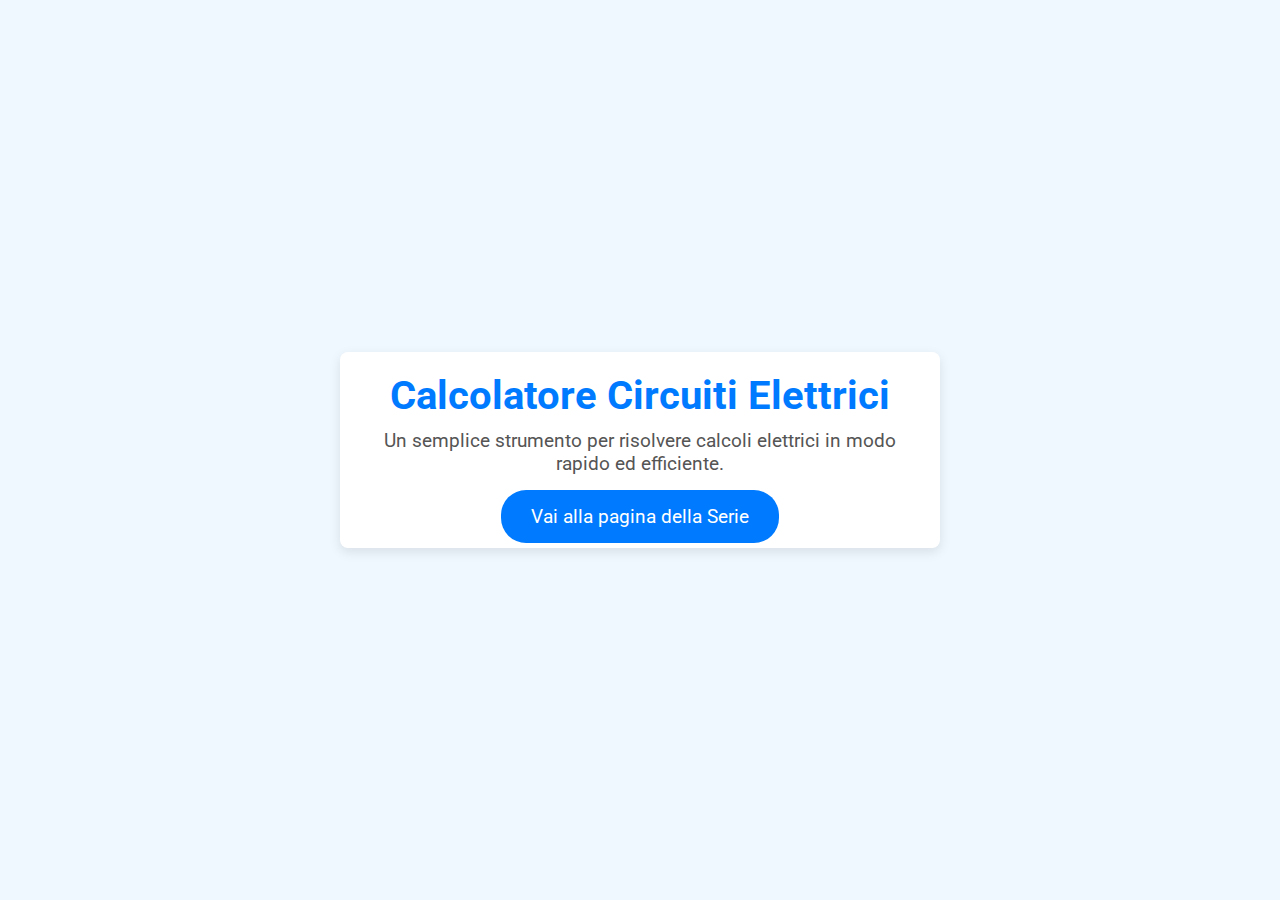
<file: index.html>
<!DOCTYPE html>
<html lang="it">
<head>
  <meta charset="UTF-8">
  <meta name="viewport" content="width=device-width, initial-scale=1.0">
  <title>Calcolatore Circuiti</title>
  <link href="https://fonts.googleapis.com/css2?family=Roboto:wght@400;700&display=swap" rel="stylesheet">
  <link rel="stylesheet" href="style.css">
</head>
<body>
  <div class="container">
    <header>
      <h1>Calcolatore Circuiti Elettrici</h1>
      <p>Un semplice strumento per risolvere calcoli elettrici in modo rapido ed efficiente.</p>
    </header>
    
    <main>
      <a href="serie/index.html" class="button">Vai alla pagina della Serie</a>
    </main>
  </div>
</body>
</html>
</file>
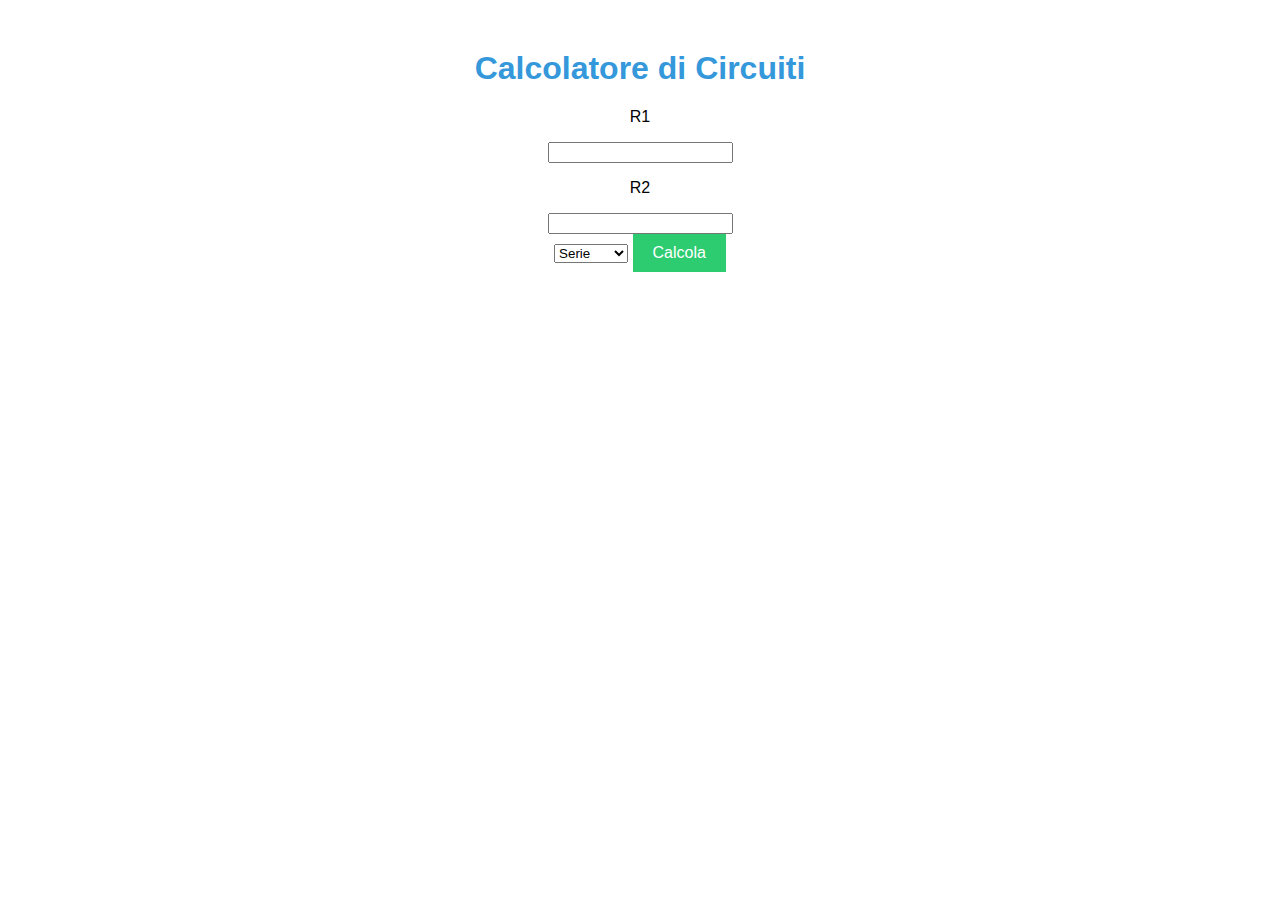
<file: serie/index.html>
<!DOCTYPE html>
<html lang="it">
  <head>
    <meta charset="UTF-8" />
    <title>Circuit Resolver</title>
    <link rel="stylesheet" href="style.css" />
    <!-- Colleghi il CSS -->
  </head>
  <body>
    <h1>Calcolatore di Circuiti</h1>

    <section id="dati">
      <p>R1</p>
      <input type="number" name="r1" id="r1"/>
      <p>R2</p>
      <input type="number" name="r2" id="r2"/>
    </section>

    <select id="operazione">
      <option value="serie">Serie</option>
      <option value="parallelo">Parallelo</option>
    </select>

    <button onclick="calcola()">Calcola</button>

    <div id="risultato"></div>

    <script src="main.js"></script>
    <!-- Colleghi il JS -->
  </body>
</html>
</file>
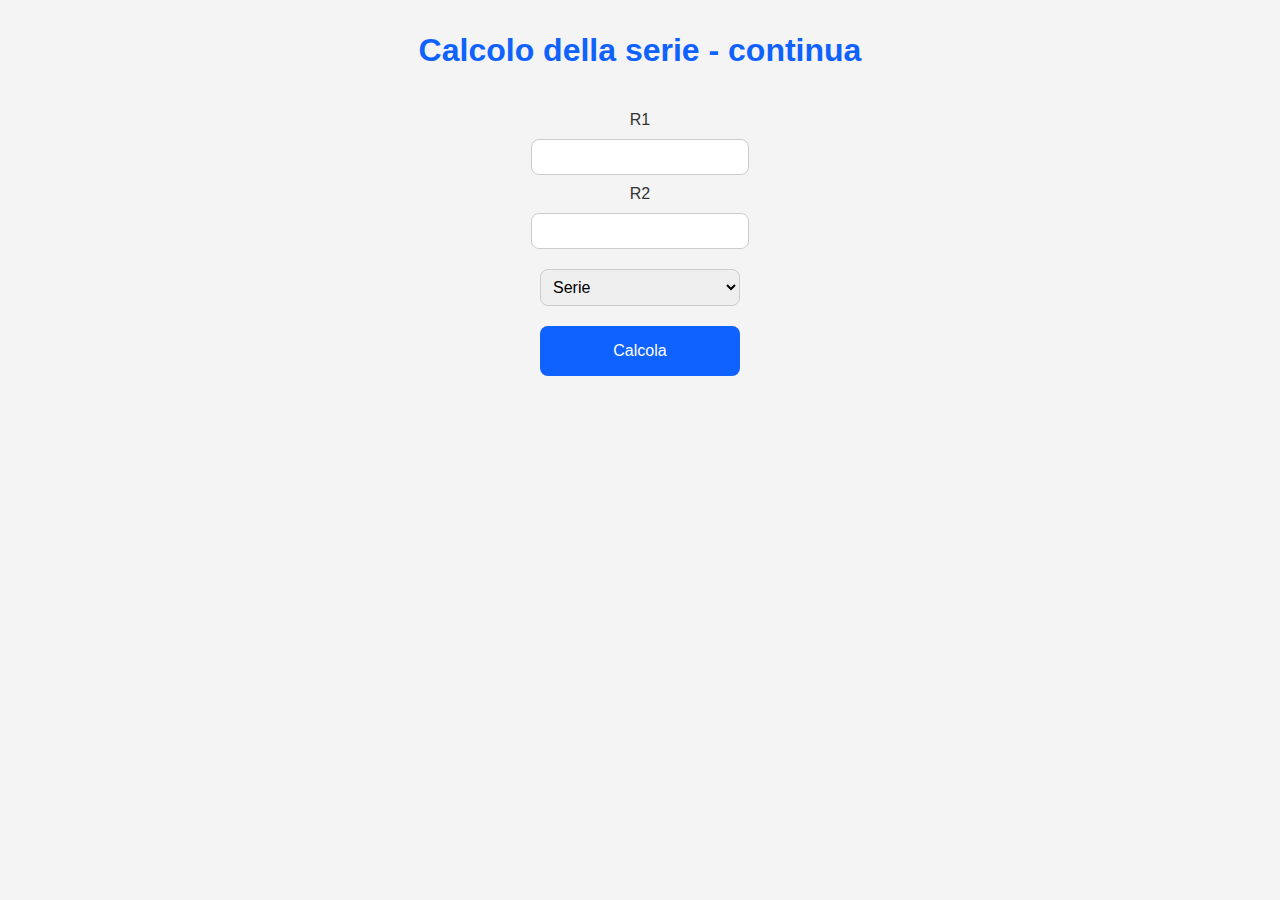
<file: continua/serie/index.html>
<!DOCTYPE html>
<html lang="it">
  <head>
    <meta charset="UTF-8" />
    <title>Circuit Resolver</title>
    <link rel="stylesheet" href="style.css" />
    <!-- Colleghi il CSS -->
  </head>
  <body>
    <h1>Calcolo della serie - continua</h1>

    <section id="dati">
      <p>R1</p>
      <input type="number" name="r1" id="r1"/>
      <p>R2</p>
      <input type="number" name="r2" id="r2"/>
    </section>

    <select id="operazione">
      <option value="Serie">Serie</option>
      <option value="Parallelo">Parallelo</option>
    </select>

    <button onclick="calcola()">Calcola</button>

    <div id="risultato"></div>

    <script src="main.js"></script>
  </body>
</html>
</file>
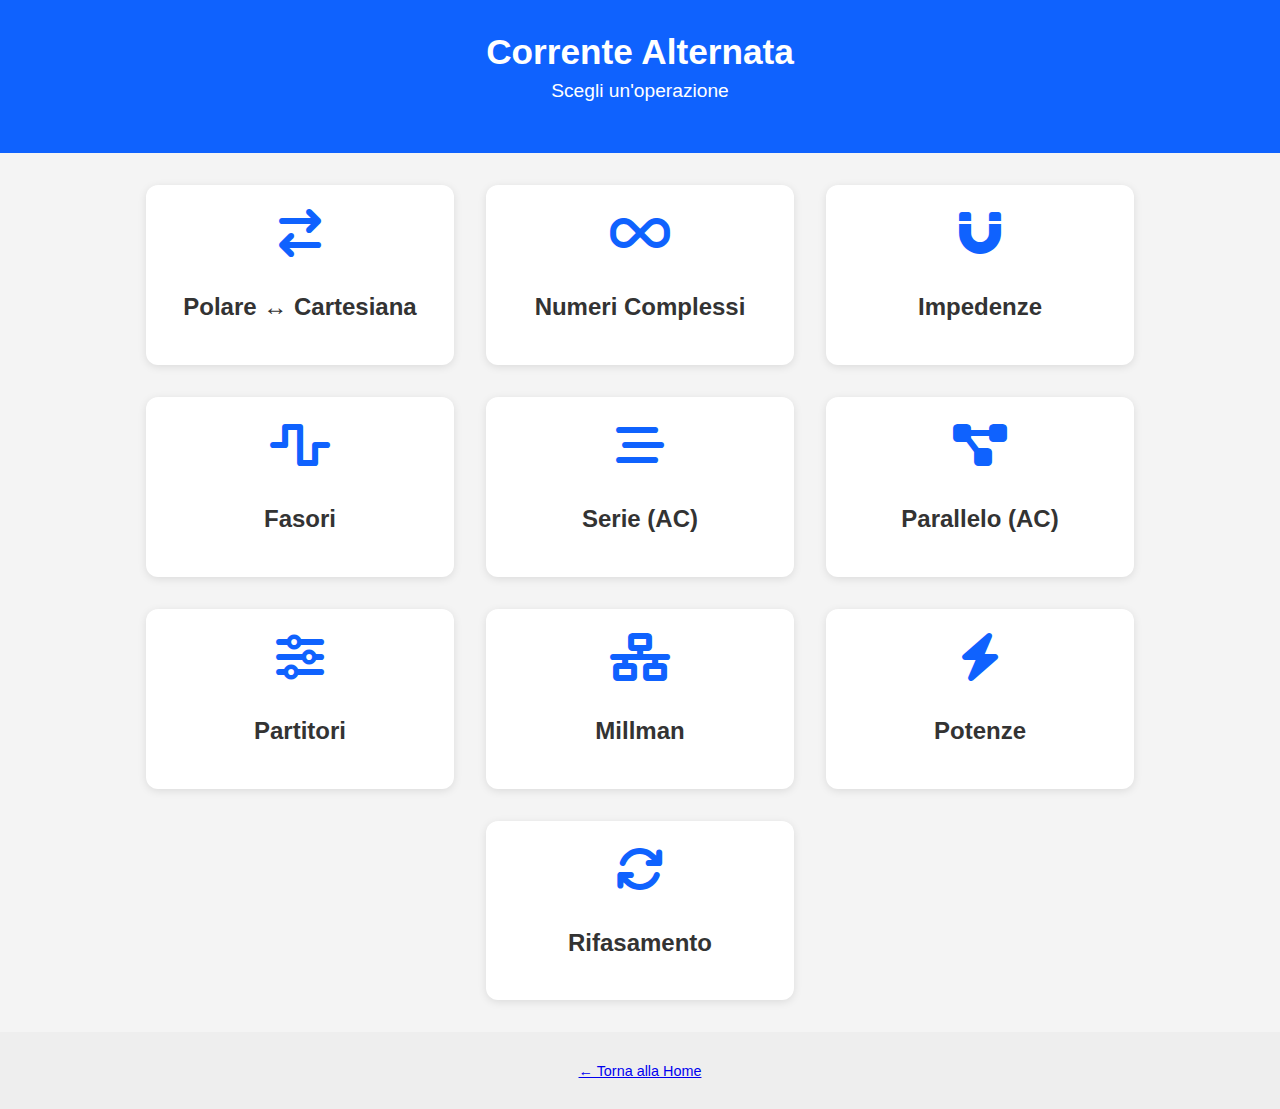
<file: alternata/alternata.html>
<!DOCTYPE html>
<html lang="it">
<head>
  <meta charset="UTF-8">
  <meta name="viewport" content="width=device-width, initial-scale=1.0">
  <title>Corrente Alternata</title>
  <link href="https://cdnjs.cloudflare.com/ajax/libs/font-awesome/6.5.0/css/all.min.css" rel="stylesheet">
  <link rel="stylesheet" href="style.css">
</head>
<body>
  <header>
    <h1>Corrente Alternata</h1>
    <p>Scegli un'operazione</p>
  </header>

  <main class="main-choice">
    <a href="cartesiana.html" class="current-type"><i class="fas fa-arrow-right-arrow-left"></i><h2>Polare ↔ Cartesiana</h2></a>
    <a href="complessi.html" class="current-type"><i class="fas fa-infinity"></i><h2>Numeri Complessi</h2></a>
    <a href="impedenze.html" class="current-type"><i class="fas fa-magnet"></i><h2>Impedenze</h2></a>
    <a href="fasori.html" class="current-type"><i class="fas fa-wave-square"></i><h2>Fasori</h2></a>
    <a href="serie-ac.html" class="current-type"><i class="fas fa-stream"></i><h2>Serie (AC)</h2></a>
    <a href="parallelo-ac.html" class="current-type"><i class="fas fa-project-diagram"></i><h2>Parallelo (AC)</h2></a>
    <a href="partitori-ac.html" class="current-type"><i class="fas fa-sliders-h"></i><h2>Partitori</h2></a>
    <a href="millman-ac.html" class="current-type"><i class="fas fa-network-wired"></i><h2>Millman</h2></a>
    <a href="potenza-ac.html" class="current-type"><i class="fas fa-bolt"></i><h2>Potenze</h2></a>
    <a href="rifasamento.html" class="current-type"><i class="fas fa-sync"></i><h2>Rifasamento</h2></a>
  </main>

  <footer>
    <p><a href="https://yotollo.github.io/circuit-resolver/">← Torna alla Home</a></p>
  </footer>
</body>
</html>
</file>
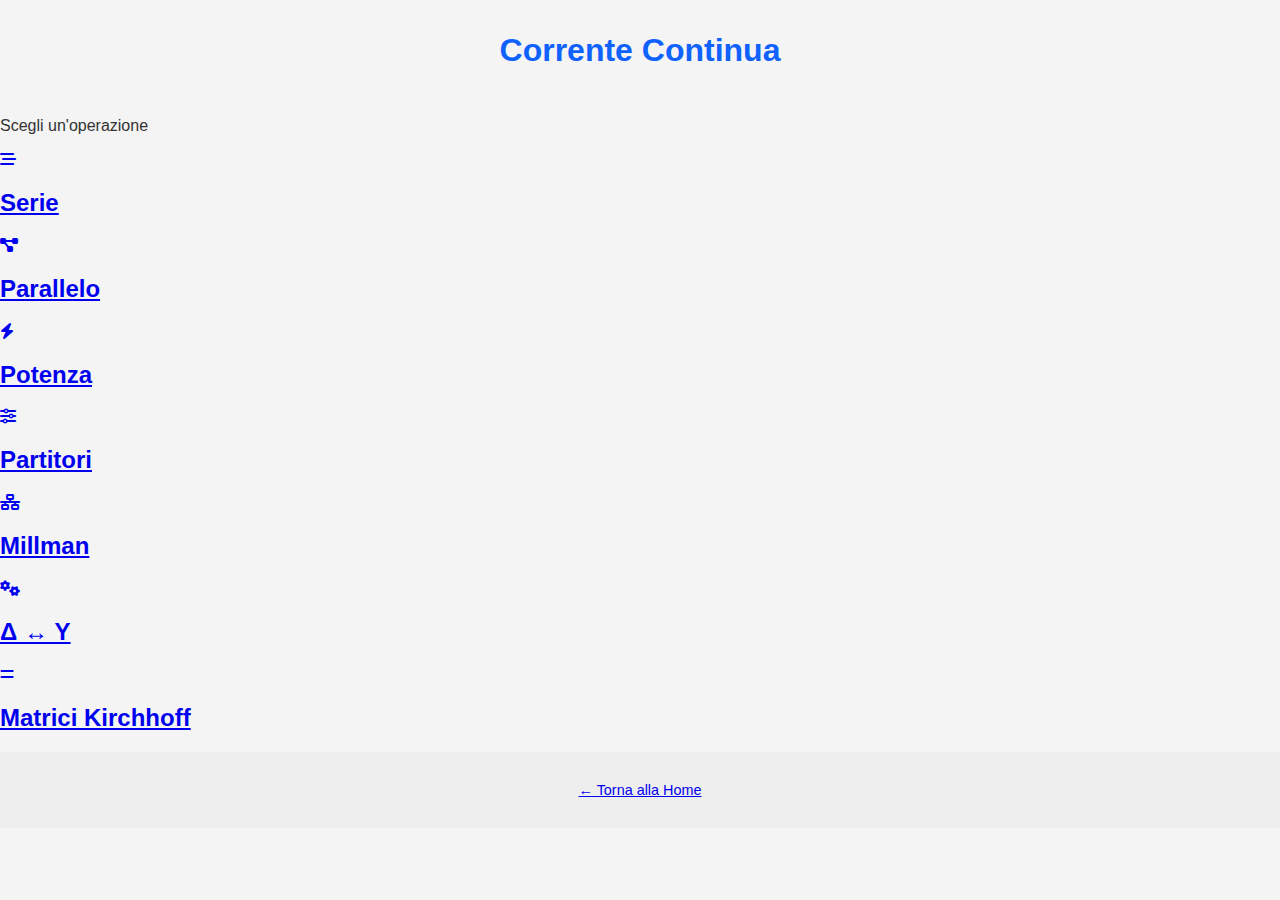
<file: continua/continua.html>
<!DOCTYPE html>
<html lang="it">
<head>
  <meta charset="UTF-8">
  <meta name="viewport" content="width=device-width, initial-scale=1.0">
  <title>Corrente Continua</title>
  <link href="https://cdnjs.cloudflare.com/ajax/libs/font-awesome/6.5.0/css/all.min.css" rel="stylesheet">
  <link rel="stylesheet" href="style.css">
</head>
<body>
  <header>
    <h1>Corrente Continua</h1>
    <p>Scegli un'operazione</p>
  </header>

  <main class="main-choice">
    <a href="serie/index.html" class="current-type"><i class="fas fa-stream"></i><h2>Serie</h2></a>
    <a href="parallelo.html" class="current-type"><i class="fas fa-project-diagram"></i><h2>Parallelo</h2></a>
    <a href="potenza.html" class="current-type"><i class="fas fa-bolt"></i><h2>Potenza</h2></a>
    <a href="partitori.html" class="current-type"><i class="fas fa-sliders-h"></i><h2>Partitori</h2></a>
    <a href="millman.html" class="current-type"><i class="fas fa-network-wired"></i><h2>Millman</h2></a>
    <a href="triangolo-stella.html" class="current-type"><i class="fas fa-cogs"></i><h2>Δ ↔ Y</h2></a>
    <a href="kirchhoff.html" class="current-type"><i class="fas fa-equals"></i><h2>Matrici Kirchhoff</h2></a>
  </main>

  <footer>
    <p><a href="https://yotollo.github.io/circuit-resolver/">← Torna alla Home</a></p>
  </footer>
</body>
</html>
</file>
<file: style.css>
/* Impostazioni generali */
* {
  margin: 0;
  padding: 0;
  box-sizing: border-box;
}

body {
  font-family: 'Roboto', sans-serif;
  background-color: #f0f8ff;
  color: #333;
  display: flex;
  justify-content: center;
  align-items: center;
  height: 100vh;
}

/* Contenitore principale */
.container {
  text-align: center;
  padding: 20px;
  max-width: 600px;
  margin: 0 auto;
  background-color: #ffffff;
  border-radius: 8px;
  box-shadow: 0 4px 12px rgba(0, 0, 0, 0.1);
}

/* Header */
header h1 {
  font-size: 2.5em;
  color: #007bff;
  margin-bottom: 10px;
}

header p {
  font-size: 1.2em;
  color: #555;
  margin-bottom: 30px;
}

/* Pulsante */
.button {
  background-color: #007bff;
  color: white;
  text-decoration: none;
  padding: 15px 30px;
  font-size: 1.2em;
  border-radius: 25px;
  transition: background-color 0.3s ease, transform 0.2s ease;
}

.button:hover {
  background-color: #0056b3;
  transform: scale(1.05);
}

.button:active {
  transform: scale(1);
}
</file>
<file: serie/style.css>
body {
  font-family: Arial, sans-serif;
  text-align: center;
  margin-top: 50px;
}

h1 {
  color: #3498db;
}

button {
  padding: 10px 20px;
  background-color: #2ecc71;
  border: none;
  color: white;
  font-size: 16px;
  cursor: pointer;
}

#risultato {
  margin-top: 20px;
  font-size: 18px;
}
</file>
<file: continua/serie/style.css>
body {
  margin: 0;
  font-family: 'Segoe UI', sans-serif;
  background: #f4f4f4;
  color: #333;
}

h1 {
  text-align: center;
  color: #0f62fe;
  padding: 2rem;
  margin: 0;
  font-size: 2rem;
}

#dati p {
  font-size: 1rem;
  margin: 10px 0;
  text-align: center;
}

#dati input {
  display: block;
  margin: 10px auto;
  padding: 0.5rem;
  font-size: 1rem;
  border-radius: 8px;
  border: 1px solid #ccc;
  width: 80%;
  max-width: 200px;
}

select {
  display: block;
  margin: 20px auto;
  padding: 0.5rem;
  font-size: 1rem;
  border-radius: 8px;
  border: 1px solid #ccc;
  width: 80%;
  max-width: 200px;
}

button {
  display: block;
  background-color: #0f62fe;
  color: white;
  font-size: 1rem;
  padding: 1rem;
  margin: 20px auto;
  border: none;
  border-radius: 8px;
  cursor: pointer;
  width: 80%;
  max-width: 200px;
}

button:hover {
  background-color: #0664c3;
}

#risultato {
  text-align: center;
  font-size: 1.2rem;
  padding: 1rem;
  margin-top: 20px;
}

footer {
  text-align: center;
  padding: 1rem;
  font-size: 0.9rem;
  background: #eee;
}

@media (prefers-color-scheme: dark) {
  body {
    background-color: #121212;
    color: #e0e0e0;
  }

  h1 {
    color: #66b2ff;
  }

  #dati input,
  select,
  button {
    background-color: #2c2c2c;
    color: #e0e0e0;
    border-color: #2c2c2c;
  }

  #dati input:focus,
  select:focus,
  button:focus {
    border-color: #66b2ff;
    outline: none;
  }

  button:hover {
    background-color: #0664c3;
  }

  #risultato {
    color: #e0e0e0;
  }

  footer {
    color: #aaa;
  }
}
</file>
<file: alternata/style.css>
body {
  margin: 0;
  font-family: 'Segoe UI', sans-serif;
  background: #f4f4f4;
  color: #333;
}

header {
  background-color: #0f62fe;
  color: white;
  text-align: center;
  padding: 2rem 1rem;
}

header h1 {
  margin: 0;
  font-size: 2.2rem;
}

header p {
  font-size: 1.2rem;
  margin-top: 0.5rem;
}

.main-choice {
  display: flex;
  flex-wrap: wrap;
  justify-content: center;
  padding: 2rem;
  gap: 2rem;
}

.current-type {
  display: flex;
  flex-direction: column;
  align-items: center;
  text-align: center;
  width: 260px;
  background-color: white;
  border-radius: 12px;
  padding: 1.5rem;
  text-decoration: none;
  color: inherit;
  box-shadow: 0 2px 8px rgba(0,0,0,0.1);
  transition: all 0.2s ease;
}

.current-type:hover {
  transform: translateY(-4px);
  box-shadow: 0 4px 12px rgba(0,0,0,0.15);
}

.current-type i {
  font-size: 3rem;
  color: #0f62fe;
  margin-bottom: 1rem;
}

footer {
  text-align: center;
  padding: 1rem;
  font-size: 0.9rem;
  background: #eee;
}

@media (prefers-color-scheme: dark) {
  body {
    background-color: #121212;
    color: #e0e0e0;
  }

  .current-type {
    background-color: #1e1e1e;
    border-color: #2c2c2c;
    color: #e0e0e0;
  }

  .current-type:hover {
    background-color: #2a3b4d;
    border-color: #66b2ff;
  }

  .current-type i {
    color: #66b2ff;
  }

  header h1 {
    color: #66b2ff;
  }

  header p {
    color: #bbb;
  }

  footer {
    color: #aaa;
  }

  footer a {
    color: #66b2ff;
  }
}
</file>
<file: continua/style.css>
body {
  margin: 0;
  font-family: 'Segoe UI', sans-serif;
  background: #f4f4f4;
  color: #333;
}

h1 {
  text-align: center;
  color: #0f62fe;
  padding: 2rem;
  margin: 0;
  font-size: 2rem;
}

#dati p {
  font-size: 1rem;
  margin: 10px 0;
  text-align: center;
}

#dati input {
  display: block;
  margin: 10px auto;
  padding: 0.5rem;
  font-size: 1rem;
  border-radius: 8px;
  border: 1px solid #ccc;
  width: 80%;
  max-width: 200px;
}

select {
  display: block;
  margin: 20px auto;
  padding: 0.5rem;
  font-size: 1rem;
  border-radius: 8px;
  border: 1px solid #ccc;
  width: 80%;
  max-width: 200px;
}

button {
  display: block;
  background-color: #0f62fe;
  color: white;
  font-size: 1rem;
  padding: 1rem;
  margin: 20px auto;
  border: none;
  border-radius: 8px;
  cursor: pointer;
  width: 80%;
  max-width: 200px;
}

button:hover {
  background-color: #0664c3;
}

#risultato {
  text-align: center;
  font-size: 1.2rem;
  padding: 1rem;
  margin-top: 20px;
}

footer {
  text-align: center;
  padding: 1rem;
  font-size: 0.9rem;
  background: #eee;
}

@media (prefers-color-scheme: dark) {
  body {
    background-color: #121212;
    color: #e0e0e0;
  }

  h1 {
    color: #66b2ff;
  }

  #dati input,
  select,
  button {
    background-color: #2c2c2c;
    color: #e0e0e0;
    border-color: #2c2c2c;
  }

  #dati input:focus,
  select:focus,
  button:focus {
    border-color: #66b2ff;
    outline: none;
  }

  button:hover {
    background-color: #0664c3;
  }

  #risultato {
    color: #e0e0e0;
  }

  footer {
    color: #aaa;
  }
}
</file>
